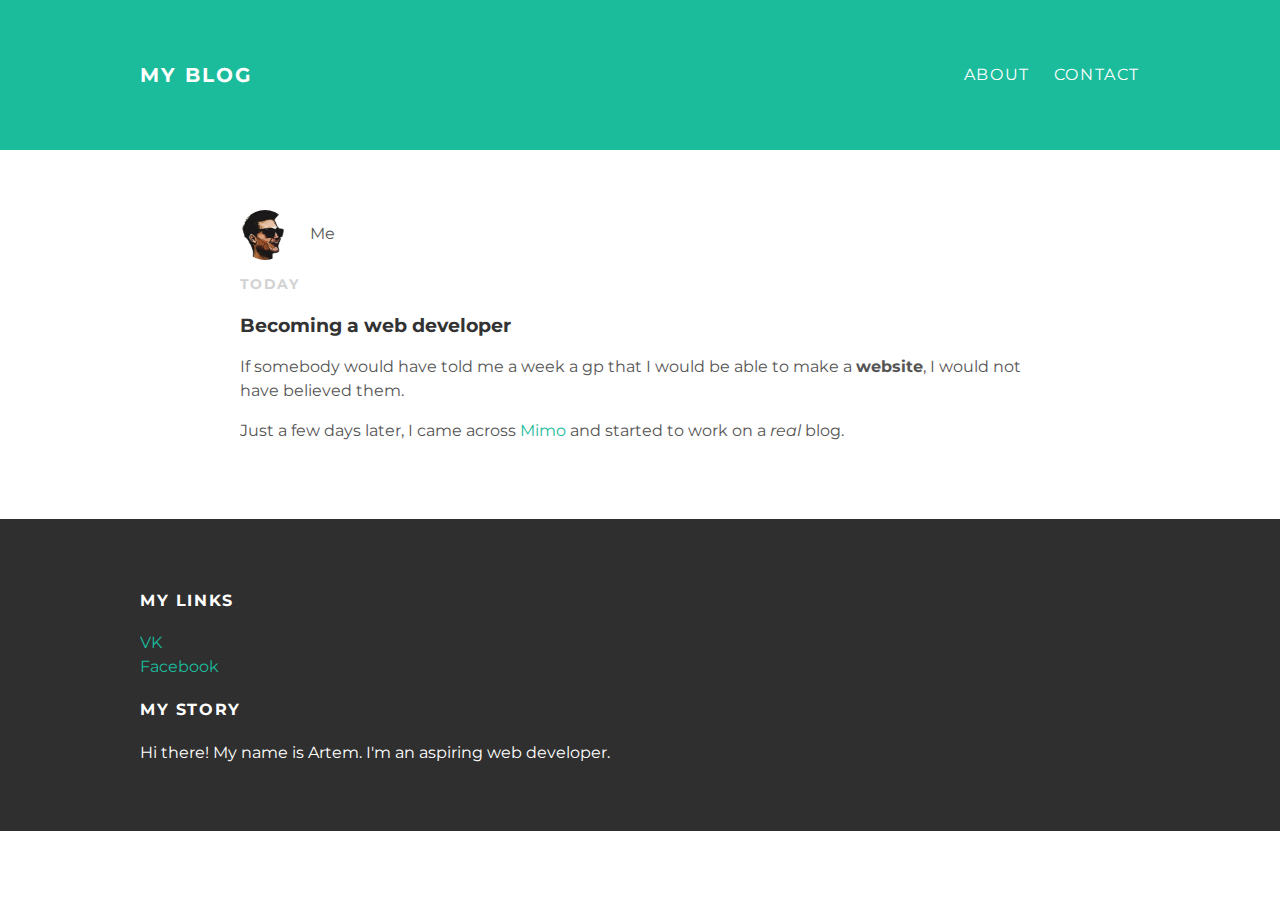
<file: index.html>
<!DOCTYPE html>
<html>
<head>
    <meta charset="utf-8">
    <title>My blog</title>
    <link rel="stylesheet"
    type="text/css"
    href="styles.css">
</head>
<body>
    <div id="header">
      <div class="container">
        <a id="header-title" 
          href="index.html">My Blog</a>
        <ul id="header-nav">
          <li>
            <a href="about.html">About</a>
          </li>
          <li>
            <a href="galaxys5tte@gmail.com">Contact</a>
          </li>
        </ul>
      </div>
    </div>
    <div id="content">
      <div class="container">
        <div class="post">
          <div class="post-author">
            <img src="me.jpg">
            <span>Me</span>
          </div>
          <p class="post-date">Today</p>
          <h3 class="post-title">Becoming a web developer</h3>
          <div class="post-content">
            <p>If somebody would have told me a week a gp that I would be able to make a <strong>website</strong>, I would not have believed them.</p>
            <p>Just a few days later, I came across <a href="https://getmimo.com">Mimo</a> and started to work on a <em>real</em> blog.</p>
          </div>
        </div>
      </div>
    </div>
    <div id="footer">
      <div class="container">
        <div class="columm">
          <h4>My Links</h4>
          <p>
            <a href="https://vk.com/id161972068">VK</a>
            <br>
            <a href="https://web.facebook.com/artem.efimov.7334504">Facebook</a>
          </p>
        </div>
        <div class="columm">
          <h4>My Story</h4>
          <p>Hi there! My name is Artem. I'm an aspiring web developer.</p>
        </div>
      </div>
    </div>
</body>
</html>
</file>
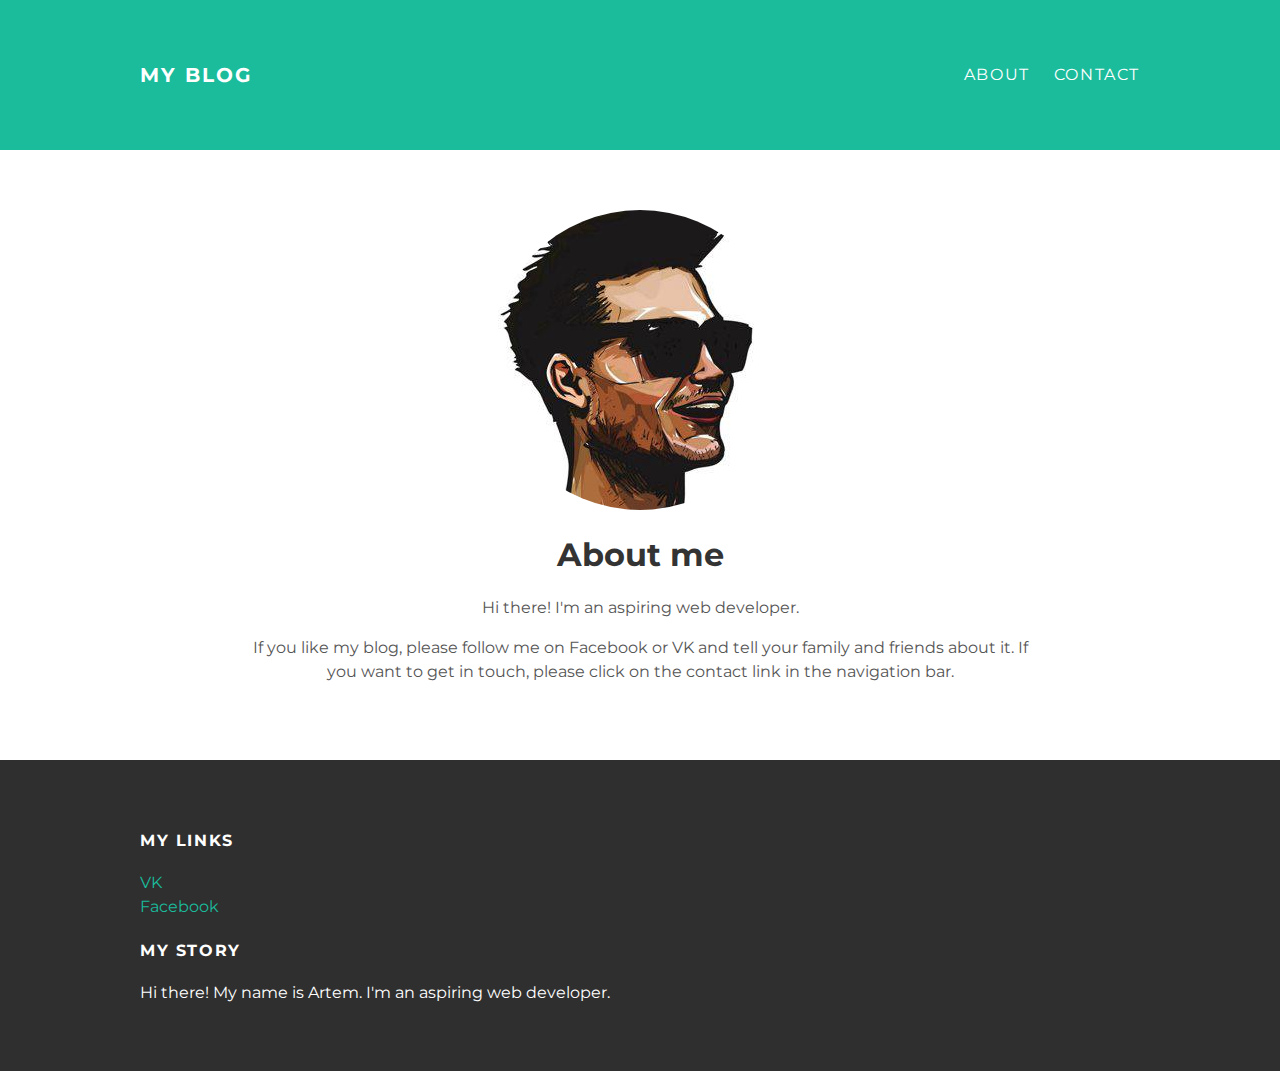
<file: about.html>
<!DOCTYPE html>
<html>
<head>
    <title>My blog</title>
    <link rel="stylesheet"
    type="text/css"
    href="styles.css">
</head>
<body>
    <div id="header">
      <div class="container">
        <a id="header-title" 
          href="index.html">My Blog</a>
        <ul id="header-nav">
          <li>
            <a href="about.html">About</a>
          </li>
          <li>
            <a href="contact.html">Contact</a>
          </li>
        </ul>
      </div>
    </div>
    <div id="content">
      <div class="container">
        <div class="about">
          <div class="about-author">
            <img src="me.jpg">
          </div>
          <h1 class="about-title">About me</h1>
          <div class="about-content">
            <p>Hi there! I'm an aspiring web developer.</p>
            <p>If you like my blog, please follow me on Facebook or VK and tell your family and friends about it. If you want to get in touch, please click on the contact link in the navigation bar.</p>
          </div>
        </div>
      </div>
    </div>

    <div id="footer">
      <div class="container">
        <div class="columm">
          <h4>My Links</h4>
          <p>
            <a href="https://vk.com/id161972068">VK</a>
            <br>
            <a href="https://web.facebook.com/artem.efimov.7334504">Facebook</a>
          </p>
        </div>
        <div class="columm">
          <h4>My Story</h4>
          <p>Hi there! My name is Artem. I'm an aspiring web developer.</p>
        </div>
      </div>
    </div>
</body>
</html>
</file>
<file: styles.css>
@import url(http://fonts.googleapis.com/css?family=Montserrat:400,700);
body{
	margin: 0;
	color: #555;
	
	font-family: 'Montserrat', sans-serif;
}

#header-title{
	display: block;
	float: left;

	font-size: 20px;
	font-weight: bold;
}

#header-nav{
	display: block;
	float: right;
	margin-top: 0;
}
#header-nav li{
	display: inline;
	padding-left: 20px;
}

#header{
	background-color: #1abc9c;
	height: 150px;
	line-height: 150px;
}
#header a{
	color: white;
	text-decoration: none;

	text-transform: uppercase;
	letter-spacing: 0.1em;
}

#header a:hover{
	color: #222;
}

.container{
	max-width: 1000px;
	margin: 0 auto;
}

a{
	color: #1abc9c;
	text-decoration: none;
}
a:hover{
	color: #f6a623;
}


.post{
	max-width: 800px;
	margin: 0 auto;
	padding: 60px 0;
}
.post-author img{
	width: 50px;
	height: 50px;
	vertical-align: middle;
}
.post-author span{
	margin-left: 16px;
}
.post-date{
	color: #d2d2d2;

	font-size: 14px;
	font-weight: bold;

	text-transform: uppercase;
	letter-spacing: 0.1em;
}
h1, h2, h3{
	color: #333;
}
p{
	line-height: 1.5;
}
.post, .about{
	max-width: 800px;
	margin: 0 auto;
	padding: 60px 0;
}

/* Выравнивание по центру блока*/
.about{
	text-align: center;
}

.post-author img, .about-author img{
	border-radius: 50%;
}

#footer{
	background-color: #2f2f2f;
	padding: 50px 0;
}
.column{
	display: inline-block;
	width: 50%;
}
#footer h4{
	color: white;
	text-transform: uppercase;
	letter-spacing: 0.1em;
}
#footer p{
	color: white;
}
</file>
